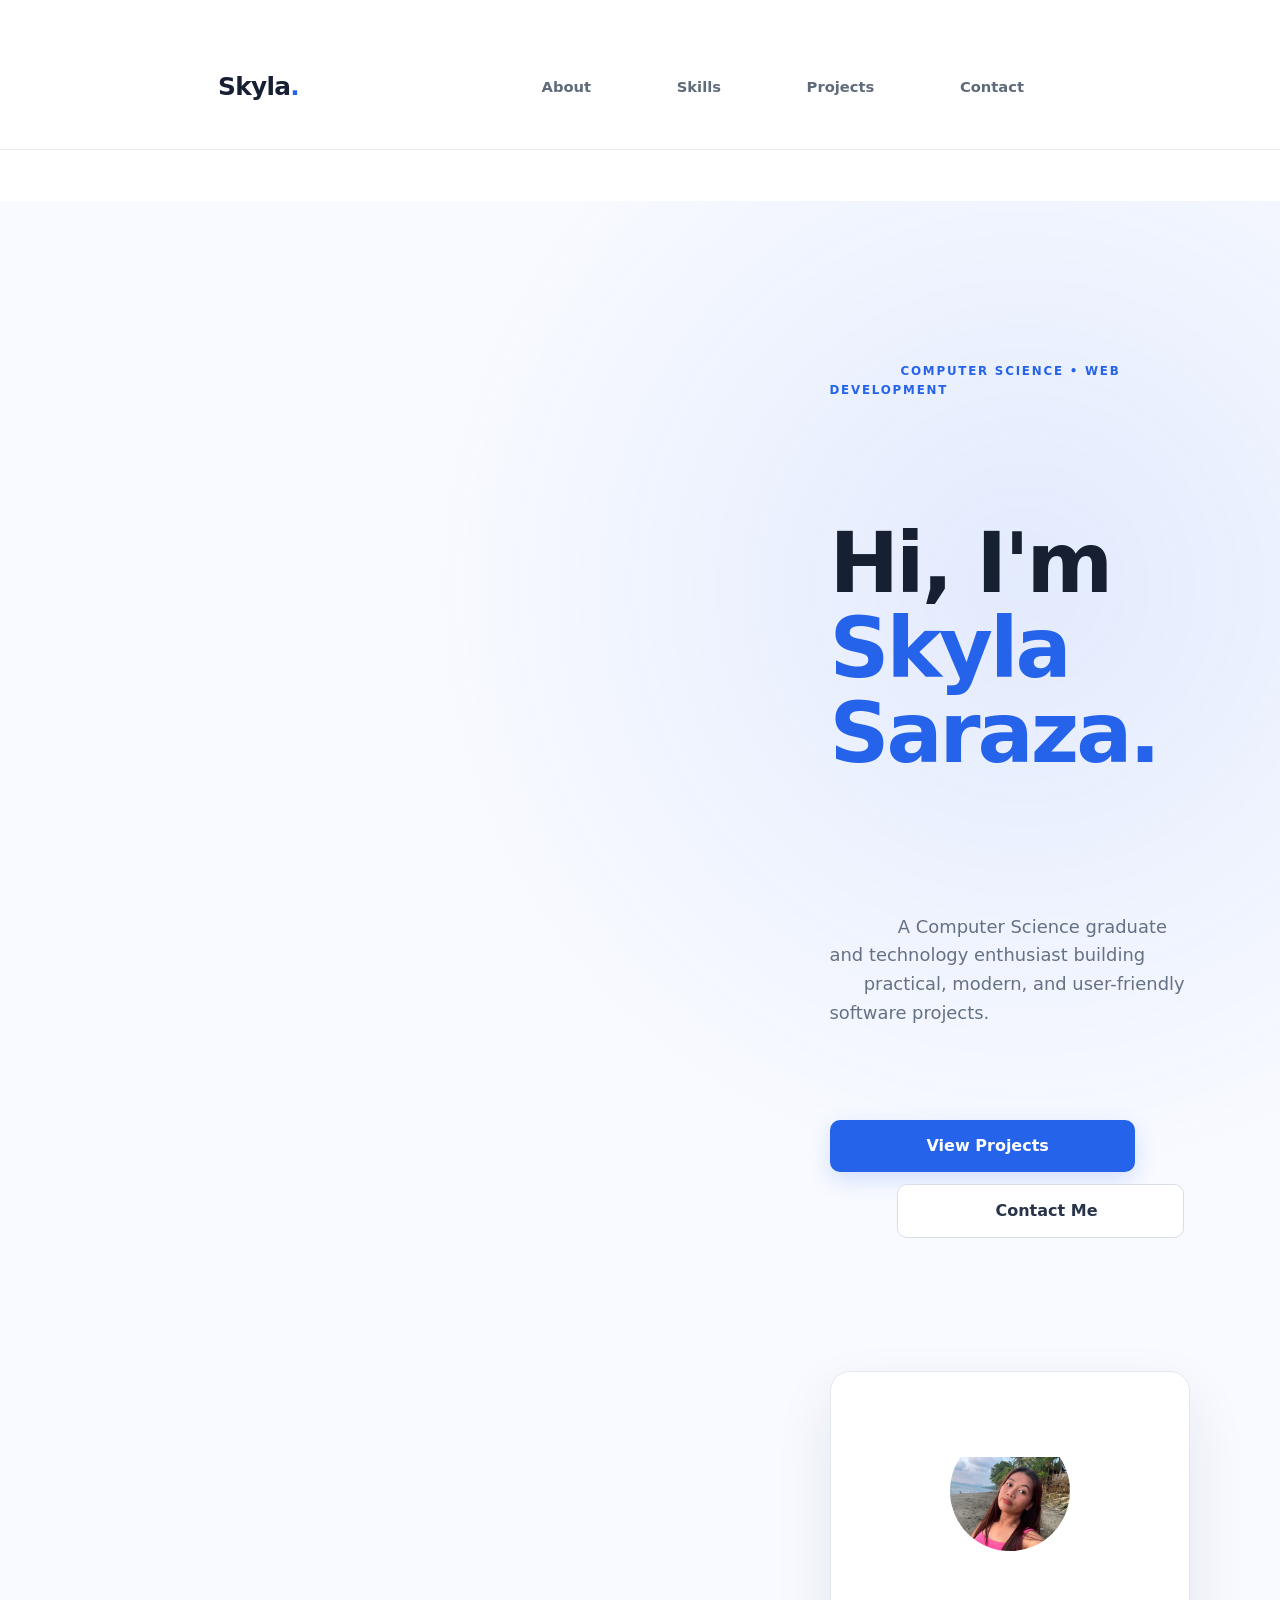
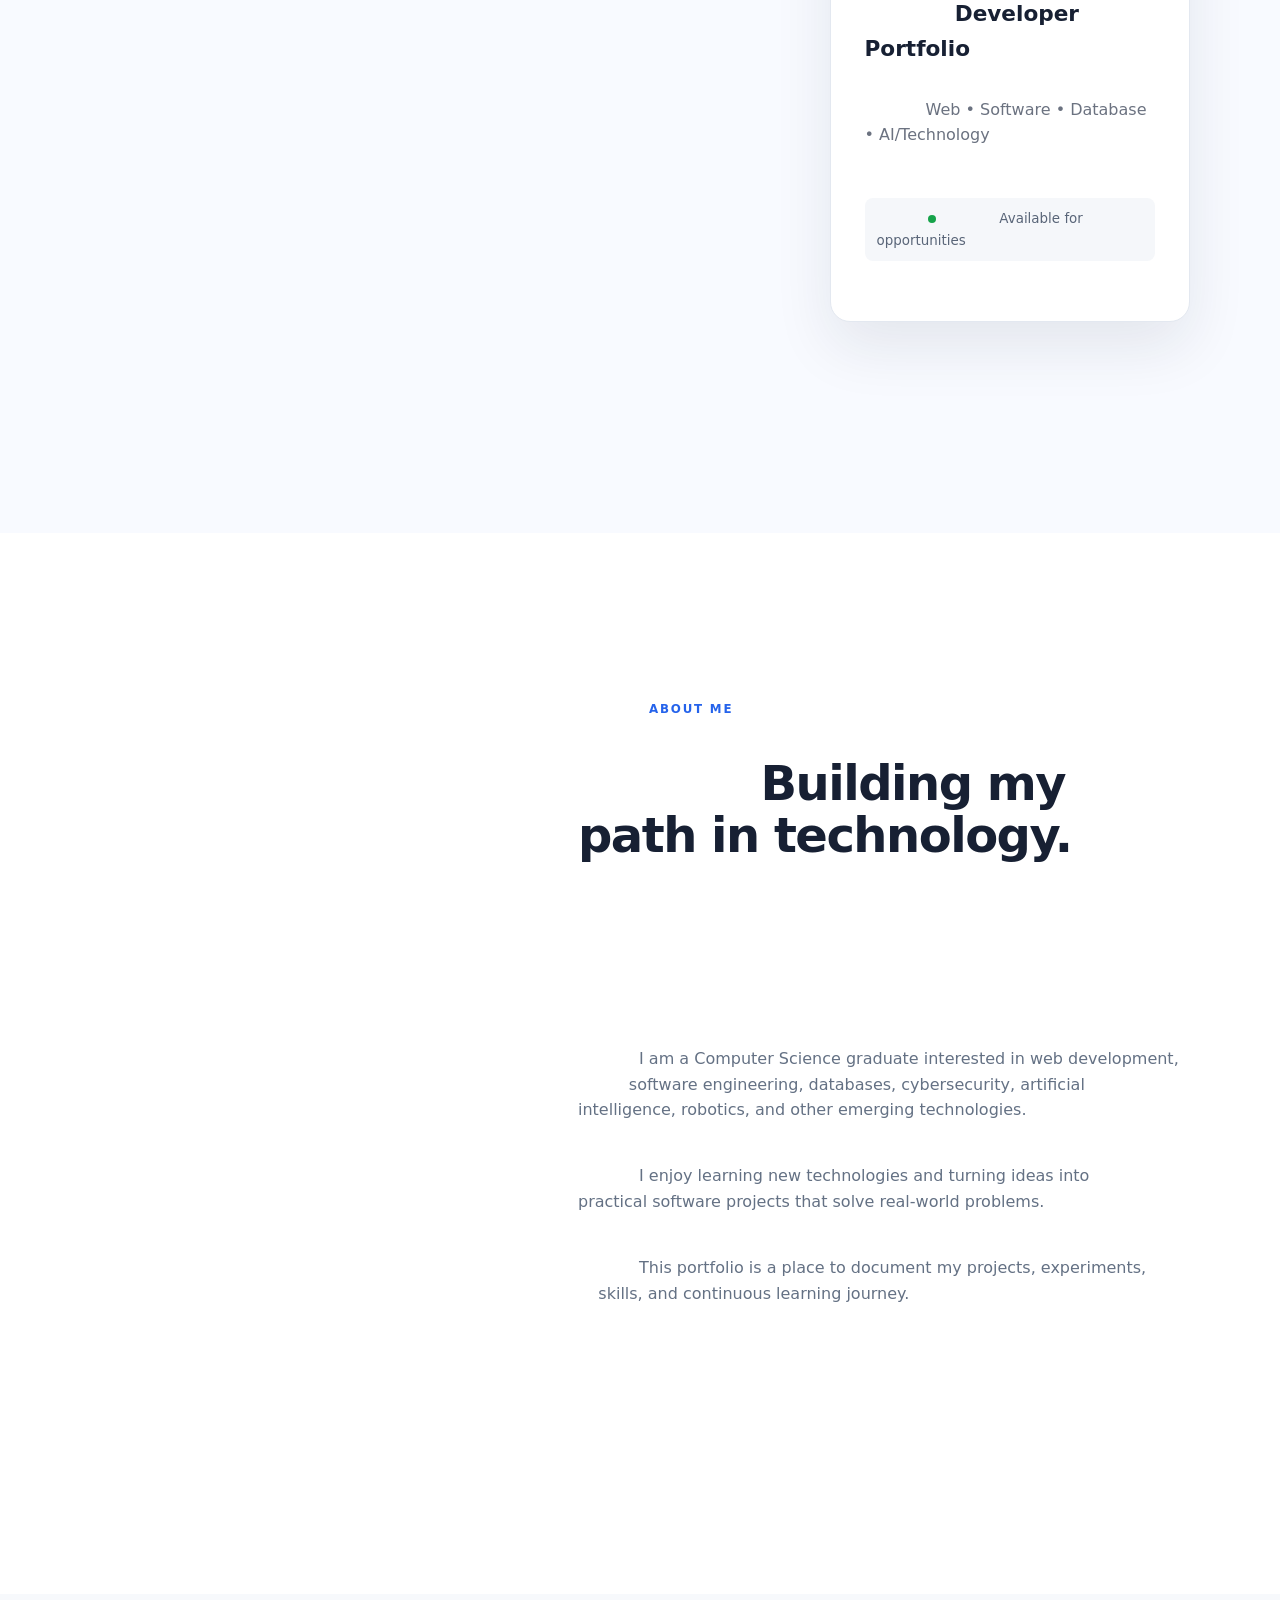
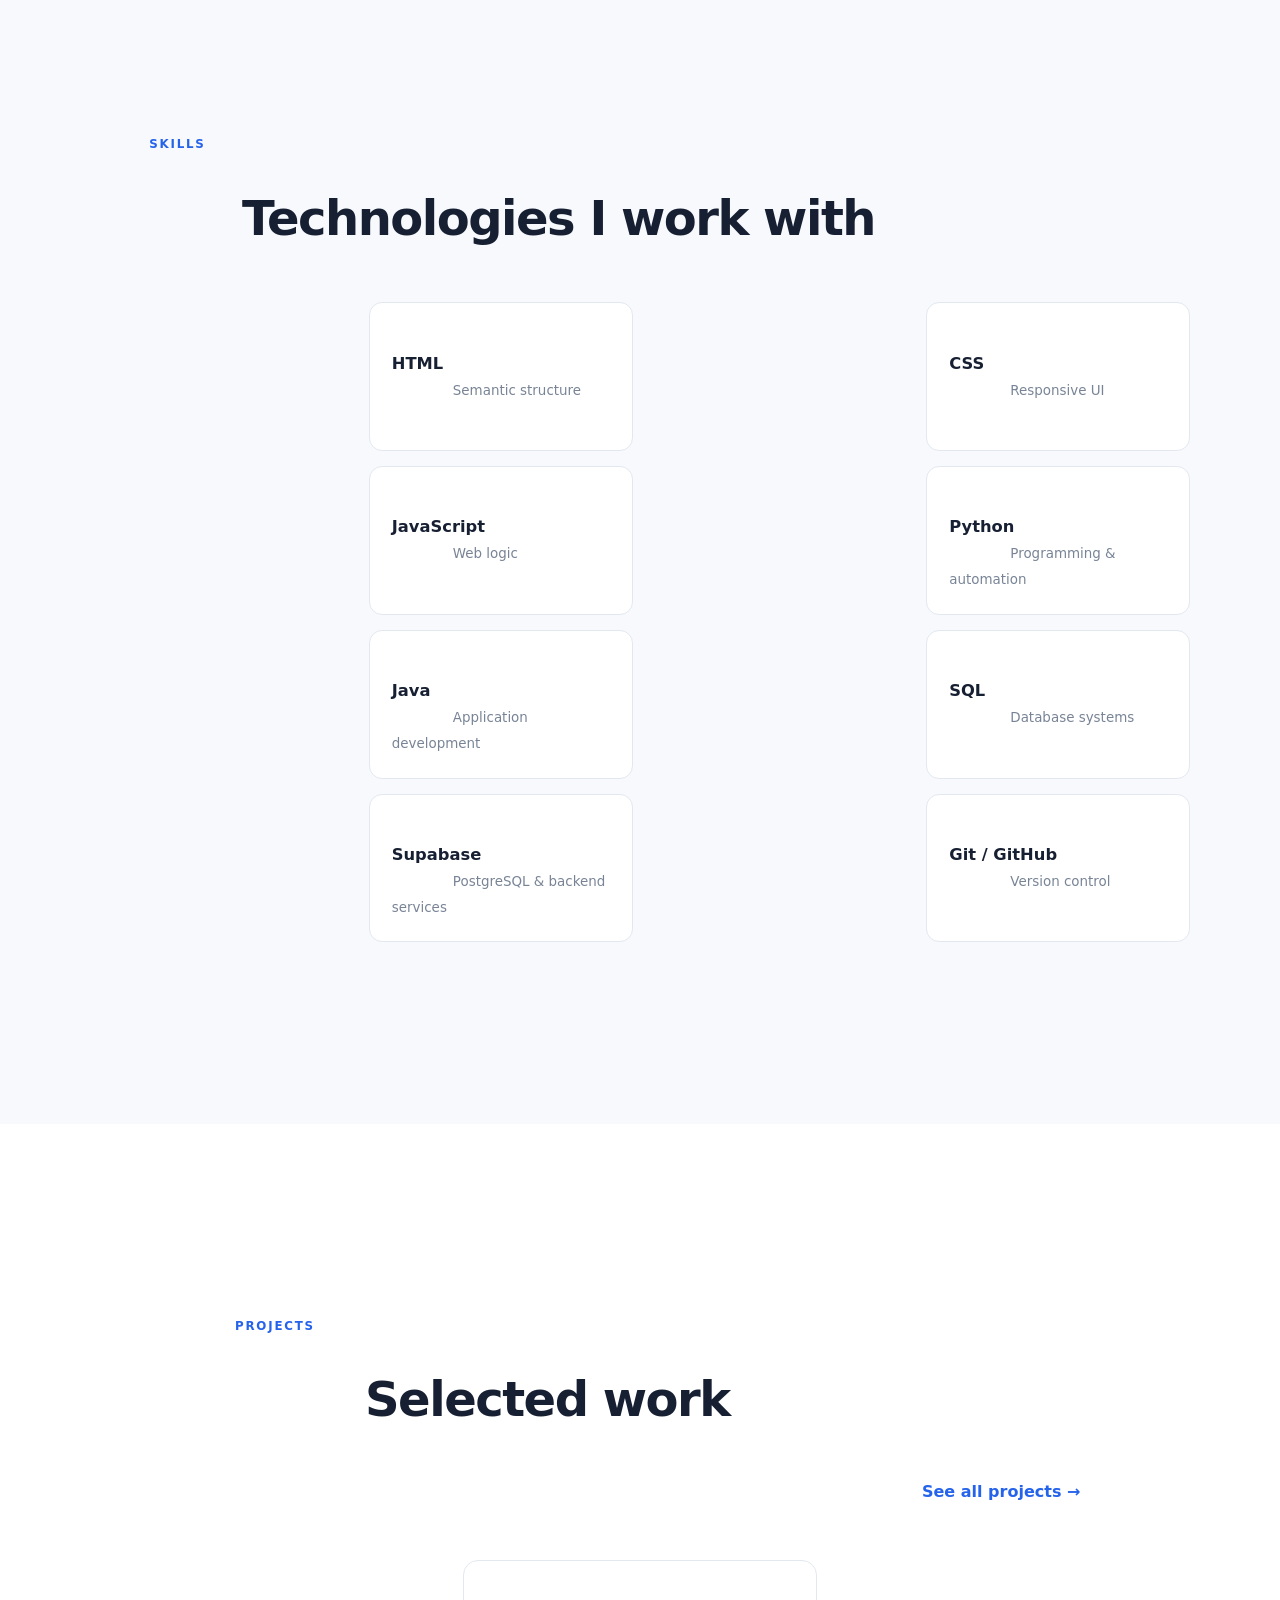
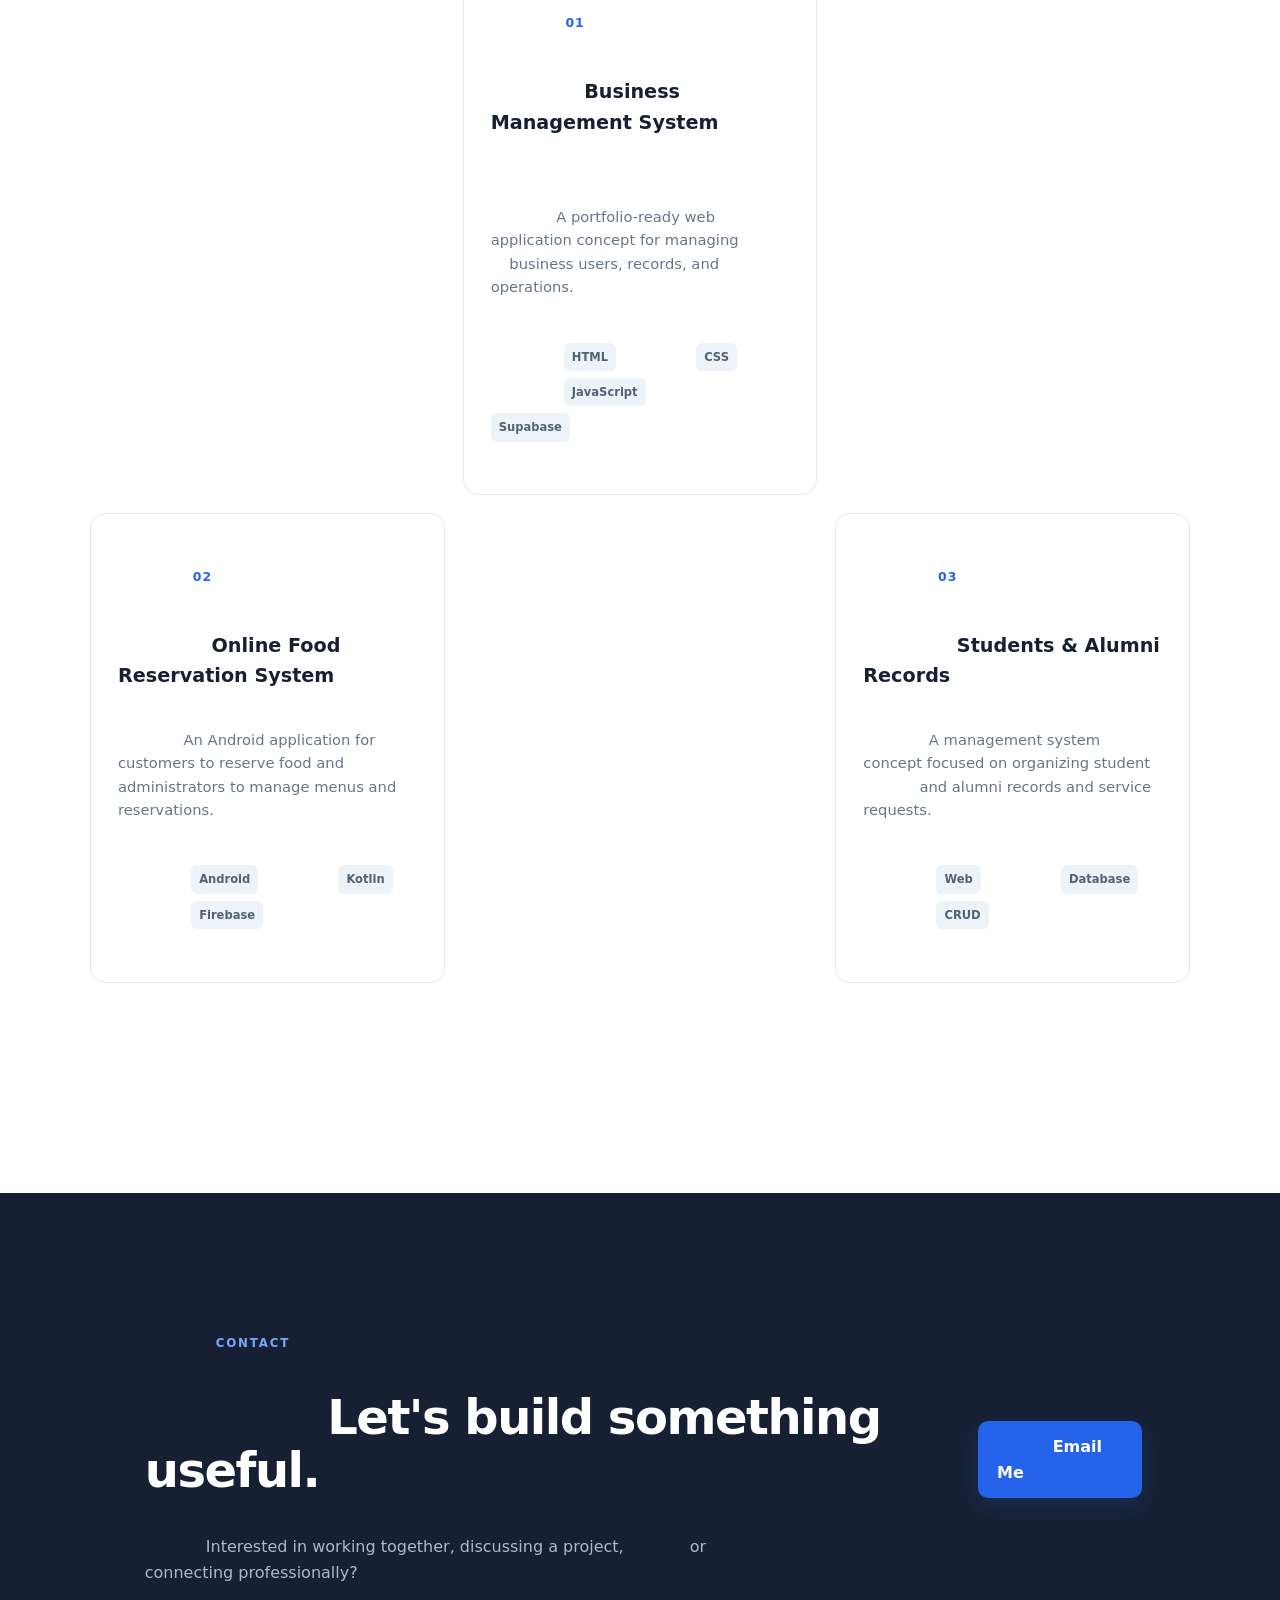
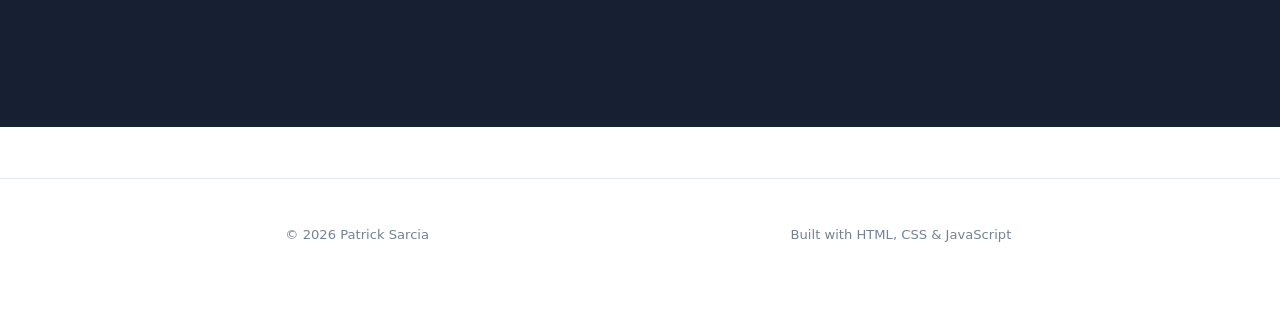
<file: index.html>
<!DOCTYPE html>
<html lang="en">
<head>
  <meta charset="UTF-8">
  <meta name="viewport" content="width=device-width, initial-scale=1.0">

  <meta
    name="description"
    content="Skyla Saraza— Computer Science graduate, developer, and technology enthusiast."
  >

  <meta name="author" content="Skyla Saraza">

  <title>Skyla Saraza | Portfolio</title>

  <link rel="stylesheet" href="style.css">
</head>

<body>

  <!-- ================= HEADER ================= -->
  <header class="site-header">

    <nav class="nav container">

      <a class="brand" href="index.html" aria-label="Patrick Sarcia home">
        Skyla<span>.</span>
      </a>

      <!-- Desktop Navigation -->
      <div class="nav-links" id="navLinks">

        <a href="#about">About</a>
        <a href="#skills">Skills</a>
        <a href="#projects">Projects</a>
        <a href="#contact">Contact</a>

      </div>

      <!-- Mobile Menu Button -->
      <button
        class="menu-toggle"
        type="button"
        aria-label="Open navigation menu"
        aria-expanded="false"
        aria-controls="navLinks"
      >
        ☰
      </button>

    </nav>

  </header>

  <main>

    <!-- ================= HERO ================= -->
    <section class="hero">

      <div class="container hero-grid">

        <div class="hero-content">

          <p class="eyebrow">
            COMPUTER SCIENCE • WEB DEVELOPMENT
          </p>

          <h1>
            Hi, I'm <span>Skyla Saraza.</span>
          </h1>

          <p class="hero-text">
            A Computer Science graduate and technology enthusiast building
            practical, modern, and user-friendly software projects.
          </p>

          <div class="hero-actions">

            <a class="btn primary" href="#projects">
              View Projects
            </a>

            <a class="btn outline" href="#contact">
              Contact Me
            </a>

          </div>

        </div>

        <div class="hero-card">

          <div class="avatar">
             <img src="profile.jpg" alt="Patrick Sarcia">
          </div>

          <h2>
            Developer Portfolio
          </h2>

          <p>
            Web • Software • Database • AI/Technology
          </p>

          <div class="status">
            <span></span>
            Available for opportunities
          </div>

        </div>

      </div>

    </section>

    <!-- ================= ABOUT ================= -->
    <section id="about" class="section">

      <div class="container two-col">

        <div>

          <p class="eyebrow">
            ABOUT ME
          </p>

          <h2>
            Building my path in technology.
          </h2>

        </div>

        <div class="about-text">

          <p>
            I am a Computer Science graduate interested in web development,
            software engineering, databases, cybersecurity, artificial
            intelligence, robotics, and other emerging technologies.
          </p>

          <p>
            I enjoy learning new technologies and turning ideas into
            practical software projects that solve real-world problems.
          </p>

          <p>
            This portfolio is a place to document my projects, experiments,
            skills, and continuous learning journey.
          </p>

        </div>

      </div>

    </section>

    <!-- ================= SKILLS ================= -->
    <section id="skills" class="section section-muted">

      <div class="container">

        <p class="eyebrow">
          SKILLS
        </p>

        <h2>
          Technologies I work with
        </h2>

        <div class="skill-grid">

          <div class="skill-card">
            <strong>HTML</strong>
            <span>Semantic structure</span>
          </div>

          <div class="skill-card">
            <strong>CSS</strong>
            <span>Responsive UI</span>
          </div>

          <div class="skill-card">
            <strong>JavaScript</strong>
            <span>Web logic</span>
          </div>

          <div class="skill-card">
            <strong>Python</strong>
            <span>Programming & automation</span>
          </div>

          <div class="skill-card">
            <strong>Java</strong>
            <span>Application development</span>
          </div>

          <div class="skill-card">
            <strong>SQL</strong>
            <span>Database systems</span>
          </div>

          <div class="skill-card">
            <strong>Supabase</strong>
            <span>PostgreSQL & backend services</span>
          </div>

          <div class="skill-card">
            <strong>Git / GitHub</strong>
            <span>Version control</span>
          </div>

        </div>

      </div>

    </section>

    <!-- ================= PROJECTS ================= -->
    <section id="projects" class="section">

      <div class="container">

        <div class="section-head">

          <div>

            <p class="eyebrow">
              PROJECTS
            </p>

            <h2>
              Selected work
            </h2>

          </div>

          <a class="text-link" href="projects.html">
            See all projects →
          </a>

        </div>

        <div class="project-grid">

          <!-- Project 01 -->
          <article class="project-card">

            <div class="project-number">
              01
            </div>

            <h3>
              Business Management System
            </h3>

            <p>
              A portfolio-ready web application concept for managing
              business users, records, and operations.
            </p>

            <div class="tags">

              <span>HTML</span>
              <span>CSS</span>
              <span>JavaScript</span>
              <span>Supabase</span>

            </div>

          </article>

          <!-- Project 02 -->
          <article class="project-card">

            <div class="project-number">
              02
            </div>

            <h3>
              Online Food Reservation System
            </h3>



            <p>
              An Android application for customers to reserve food and
              administrators to manage menus and reservations.
            </p>

            <div class="tags">

              <span>Android</span>
              <span>Kotlin</span>
              <span>Firebase</span>

            </div>

          </article>

          <!-- Project 03 -->
          <article class="project-card">

            <div class="project-number">
              03
            </div>

            <h3>
              Students & Alumni Records
            </h3>

            <p>
              A management system concept focused on organizing student
              and alumni records and service requests.
            </p>

            <div class="tags">

              <span>Web</span>
              <span>Database</span>
              <span>CRUD</span>

            </div>

          </article>

        </div>

      </div>

    </section>

    <!-- ================= CONTACT ================= -->
    <section id="contact" class="section contact-section">

      <div class="container contact-card">

        <div>

          <p class="eyebrow">
            CONTACT
          </p>

          <h2>
            Let's build something useful.
          </h2>

          <p>
            Interested in working together, discussing a project,
            or connecting professionally?
          </p>

        </div>

        <a
          class="btn primary"
          href="mailto:sarciapatrick25@gmail.com"
        >
          Email Me
        </a>

      </div>

    </section>

  </main>

  <!-- ================= FOOTER ================= -->
  <footer class="footer">

    <div class="container footer-inner">

      <span>
        © <span id="year"></span> Patrick Sarcia
      </span>

      <span>
        Built with HTML, CSS & JavaScript
      </span>

    </div>

  </footer>

  <script src="script.js"></script>

</body>
</html>
</file>
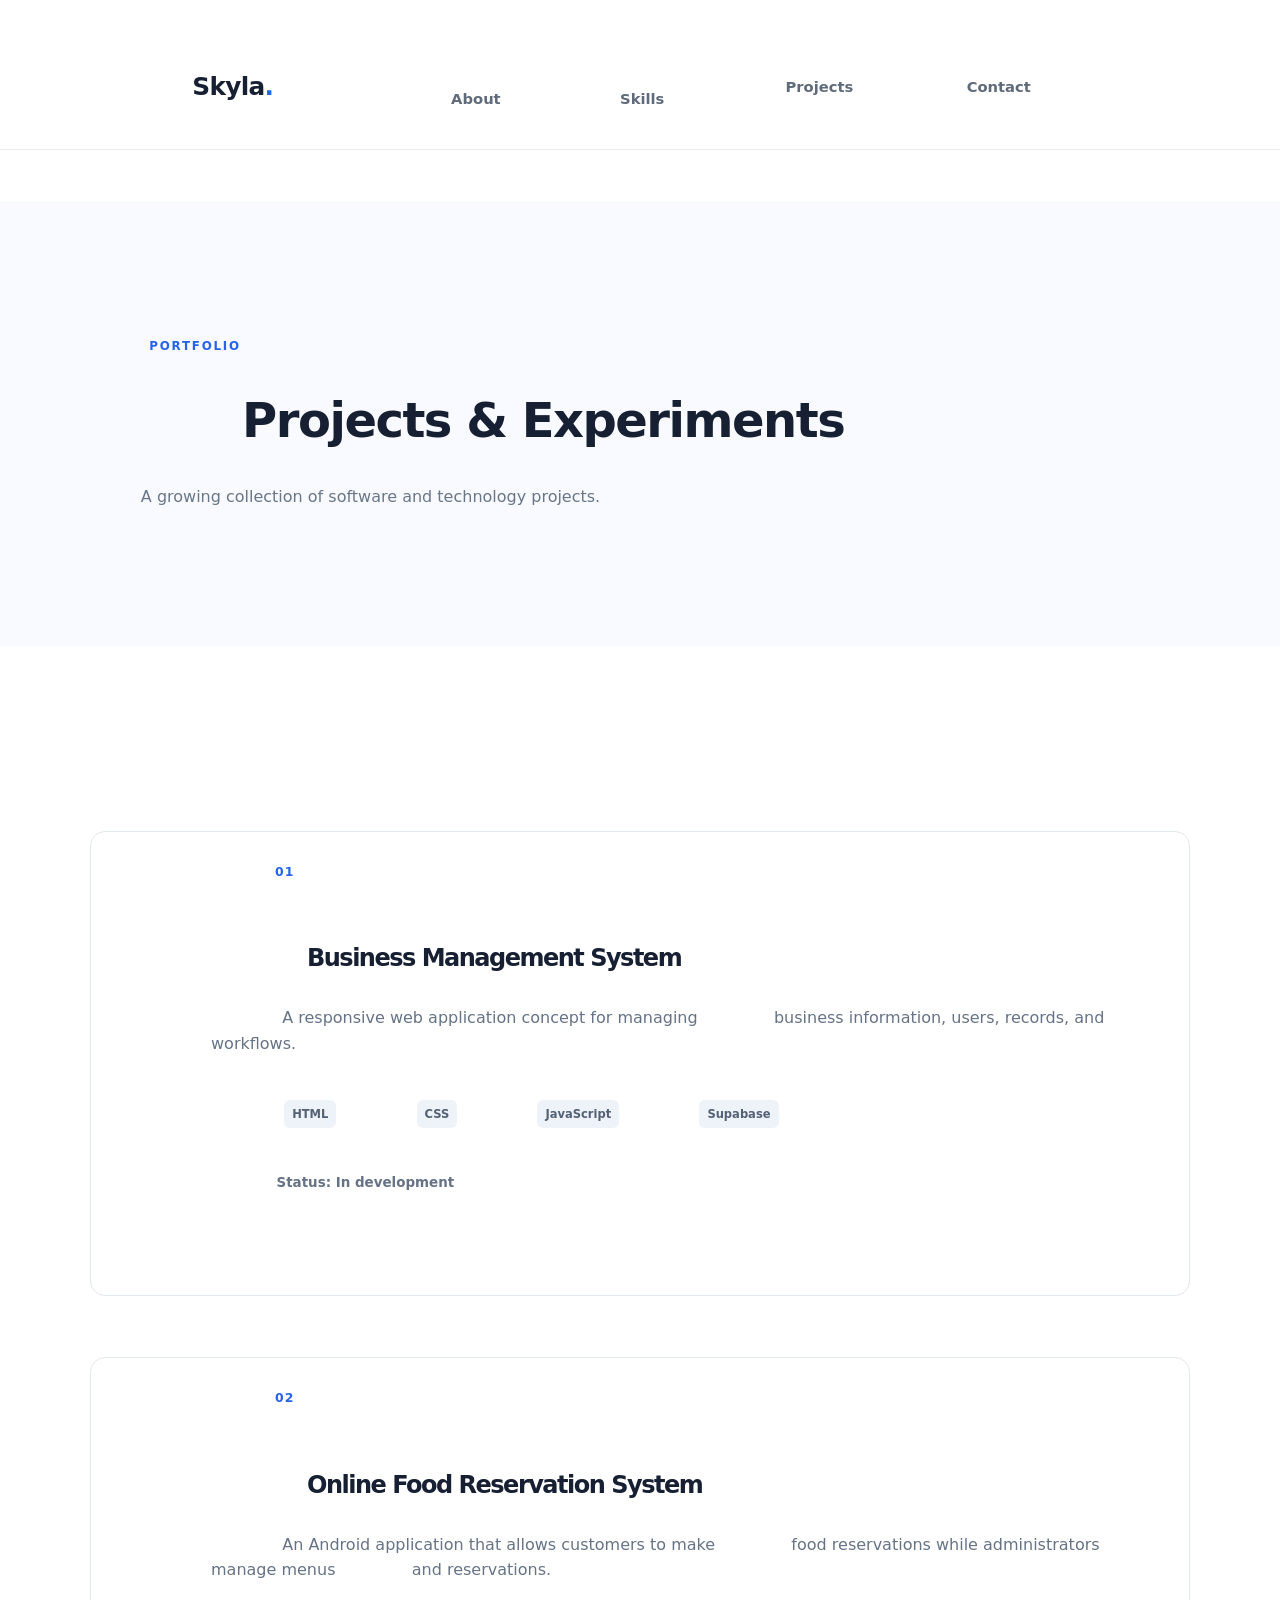
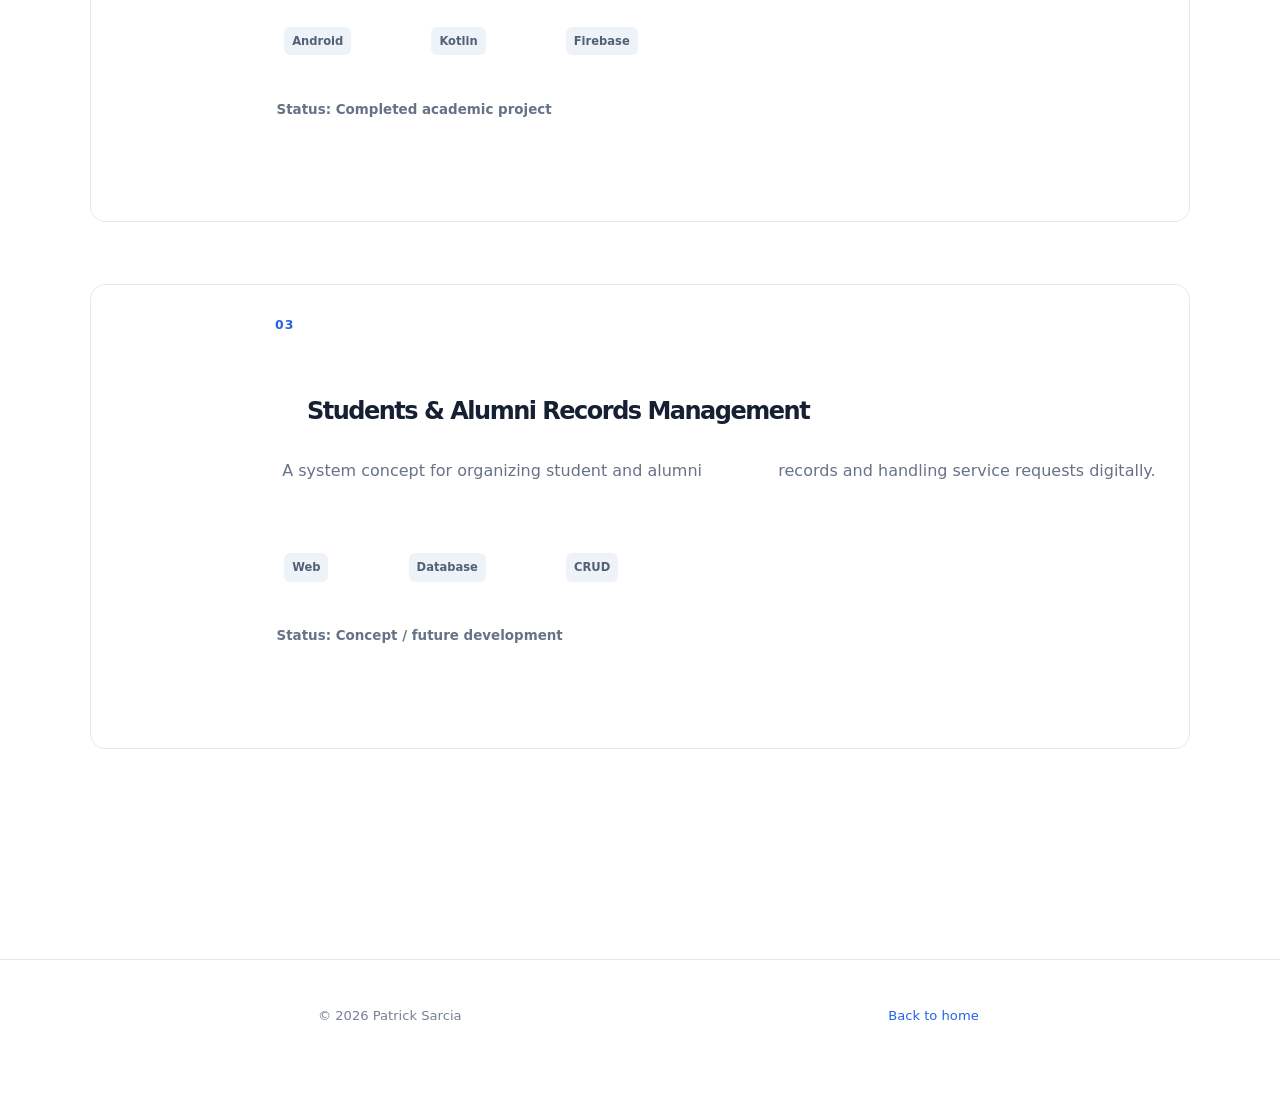
<file: projects.html>
<!DOCTYPE html>
<html lang="en">
<head>

  <meta charset="UTF-8">
  <meta name="viewport" content="width=device-width, initial-scale=1.0">

  <meta
    name="description"
    content="Projects and experiments by Skyla Saraza, Computer Science graduate and developer."
  >

  <meta name="author" content="Skyla Saraza">

  <title>Projects | Skyla Saraza</title>

  <link rel="stylesheet" href="style.css">

</head>

<body>

  <!-- ================= HEADER ================= -->
  <header class="site-header">

    <nav class="nav container">

      <a
        class="brand"
        href="index.html"
        aria-label="Skyla Saraza home"
      >
        Skyla<span>.</span>
      </a>

      <!-- Desktop Navigation -->
      <div class="nav-links" id="navLinks">

        <a href="index.html#about">
          About
        </a>

        <a href="index.html#skills">
          Skills
        </a>

        <a href="index.html#projects">
          Projects
        </a>

        <a href="index.html#contact">
          Contact
        </a>

      </div>

      <!-- Mobile Menu Button -->
      <button
        class="menu-toggle"
        type="button"
        aria-label="Open navigation menu"
        aria-expanded="false"
        aria-controls="navLinks"
      >
        ☰
      </button>

    </nav>

  </header>

  <main>

    <!-- ================= PAGE HERO ================= -->
    <section class="page-hero">

      <div class="container">

        <p class="eyebrow">
          PORTFOLIO
        </p>

        <h1>
          Projects & Experiments
        </h1>

        <p>
          A growing collection of software and technology projects.
        </p>

      </div>

    </section>

    <!-- ================= PROJECT LIST ================= -->
    <section class="section">

      <div class="container project-list">

        <!-- Project 01 -->
        <article class="project-detail">

          <div class="project-number">
            01
          </div>

          <div>

            <h2>
              Business Management System
            </h2>

            <p>
              A responsive web application concept for managing
              business information, users, records, and workflows.
            </p>

            <div class="tags">

              <span>HTML</span>
              <span>CSS</span>
              <span>JavaScript</span>
              <span>Supabase</span>

            </div>

            <p class="project-status">
              Status: In development
            </p>

          </div>

        </article>

        <!-- Project 02 -->
        <article class="project-detail">

          <div class="project-number">
            02
          </div>

          <div>

            <h2>
              Online Food Reservation System
            </h2>

            <p>
              An Android application that allows customers to make
              food reservations while administrators manage menus
              and reservations.
            </p>

            <div class="tags">

              <span>Android</span>
              <span>Kotlin</span>
              <span>Firebase</span>

            </div>

            <p class="project-status">
              Status: Completed academic project
            </p>

          </div>

        </article>

        <!-- Project 03 -->
        <article class="project-detail">

          <div class="project-number">
            03
          </div>

          <div>

            <h2>
              Students & Alumni Records Management
            </h2>

            <p>
              A system concept for organizing student and alumni
              records and handling service requests digitally.
            </p>

            <div class="tags">

              <span>Web</span>
              <span>Database</span>
              <span>CRUD</span>

            </div>

            <p class="project-status">
              Status: Concept / future development
            </p>

          </div>

        </article>

      </div>

    </section>

  </main>

  <!-- ================= FOOTER ================= -->
  <footer class="footer">

    <div class="container footer-inner">

      <span>
        © <span id="year"></span> Patrick Sarcia
      </span>

      <a href="index.html">
        Back to home
      </a>

    </div>

  </footer>

  <script src="script.js"></script>

</body>
</html>
</file>
<file: style.css>
/* =========================================================
   RESET
========================================================= */

* {
  margin: 0;
  padding: 0;
  box-sizing: border-box;
}

/* =========================================================
   BASE
========================================================= */

html {
  scroll-behavior: smooth;
  scroll-padding-top: 90px;
}

body {
  font-family:
    Inter,
    ui-sans-serif,
    system-ui,
    -apple-system,
    BlinkMacSystemFont,
    "Segoe UI",
    sans-serif;

  color: #172033;
  background: #ffffff;
  line-height: 1.6;
}

a {
  color: inherit;
}

button,
input,
textarea {
  font: inherit;
}

button {
  cursor: pointer;
}

.container {
  width: min(1100px, 92%);
  margin: 0 auto;
}

/* =========================================================
   HEADER / NAVIGATION
========================================================= */

.site-header {
  background: rgba(255, 255, 255, 0.94);
  backdrop-filter: blur(12px);

  border-bottom: 1px solid #e8ecf2;

  position: sticky;
  top: 0;

  z-index: 100;
}

.nav {
  min-height: 72px;

  display: flex;
  align-items: center;
  justify-content: space-between;

  gap: 20px;

  position: relative;
}

.brand {
  text-decoration: none;

  font-size: 1.55rem;
  font-weight: 800;

  letter-spacing: -0.7px;

  white-space: nowrap;
}

.brand span {
  color: #2563eb;
}

/* Desktop navigation */

.nav-links {
  display: flex;
  align-items: center;

  gap: 25px;
}

.nav-links a {
  text-decoration: none;

  color: #5f6b7a;

  font-size: 0.92rem;
  font-weight: 600;

  transition: color 0.2s ease;
}

.nav-links a:hover {
  color: #2563eb;
}

/* Mobile menu button */

.menu-toggle {
  display: none;

  border: 0;
  background: transparent;

  color: #172033;

  font-size: 1.6rem;

  line-height: 1;

  padding: 8px;

  border-radius: 8px;
}

.menu-toggle:hover {
  background: #f1f5f9;
}

/* =========================================================
   HERO
========================================================= */

.hero {
  padding: 110px 0 90px;

  background:
    radial-gradient(
      circle at 80% 20%,
      rgba(37, 99, 235, 0.10),
      transparent 32%
    ),
    #f8faff;
}

.hero-grid {
  display: grid;

  grid-template-columns: 1.3fr 0.7fr;

  gap: 70px;

  align-items: center;
}

.eyebrow {
  color: #2563eb;

  font-size: 0.74rem;
  font-weight: 800;

  letter-spacing: 1.8px;

  margin-bottom: 12px;
}

.hero h1 {
  font-size: clamp(2.8rem, 7vw, 5.2rem);

  line-height: 1.02;

  letter-spacing: -3px;

  max-width: 800px;
}

.hero h1 span {
  color: #2563eb;
}

.hero-text {
  max-width: 650px;

  color: #657184;

  font-size: 1.12rem;

  margin: 25px 0 30px;
}

/* =========================================================
   BUTTONS
========================================================= */

.hero-actions {
  display: flex;

  gap: 12px;

  flex-wrap: wrap;
}

.btn {
  display: inline-flex;

  justify-content: center;
  align-items: center;

  text-decoration: none;

  border: 0;
  border-radius: 10px;

  padding: 13px 19px;

  font-weight: 750;

  cursor: pointer;

  transition:
    transform 0.2s ease,
    background 0.2s ease,
    box-shadow 0.2s ease;
}

.btn:hover {
  transform: translateY(-2px);
}

.primary {
  background: #2563eb;

  color: #ffffff;

  box-shadow:
    0 8px 22px rgba(37, 99, 235, 0.18);
}

.primary:hover {
  background: #1d4ed8;
}

.outline {
  border: 1px solid #d7deea;

  background: #ffffff;

  color: #273449;
}

.outline:hover {
  background: #f8fafc;
}

/* =========================================================
   HERO CARD
========================================================= */

.hero-card {
  background: #ffffff;

  border: 1px solid #e3e8f0;

  border-radius: 20px;

  padding: 34px;

  box-shadow:
    0 25px 60px rgba(20, 32, 55, 0.09);
}

.avatar {
  width: 120px;
  height: 120px;

  border-radius: 50%;
  overflow: hidden;

  margin: 0 auto 20px;
}

.avatar img {
  width: 100%;
  height: 100%;

  object-fit: cover;
  display: block;
}

.hero-card h2 {
  font-size: 1.35rem;

  margin-bottom: 5px;
}

.hero-card p {
  color: #6b7280;
}

.status {
  margin-top: 25px;

  padding: 10px 12px;

  border-radius: 8px;

  background: #f5f7fa;

  color: #596578;

  font-size: 0.84rem;
}

.status span {
  display: inline-block;

  width: 8px;
  height: 8px;

  border-radius: 50%;

  background: #16a34a;

  margin-right: 8px;
}

/* =========================================================
   SECTIONS
========================================================= */

.section {
  padding: 90px 0;
}

.section-muted {
  background: #f7f9fc;
}

.section h2,
.page-hero h1 {
  font-size: clamp(2rem, 4vw, 3rem);

  line-height: 1.1;

  letter-spacing: -1.5px;
}

/* =========================================================
   ABOUT
========================================================= */

.two-col {
  display: grid;

  grid-template-columns: 0.8fr 1.2fr;

  gap: 80px;
}

.about-text p {
  color: #647184;

  margin-bottom: 15px;
}

/* =========================================================
   SKILLS
========================================================= */

.skill-grid {
  display: grid;

  grid-template-columns: repeat(4, 1fr);

  gap: 15px;

  margin-top: 32px;
}

.skill-card {
  padding: 22px;

  background: #ffffff;

  border: 1px solid #e3e8f0;

  border-radius: 13px;

  transition:
    transform 0.2s ease,
    box-shadow 0.2s ease;
}

.skill-card:hover {
  transform: translateY(-3px);

  box-shadow:
    0 12px 25px rgba(20, 32, 55, 0.07);
}

.skill-card strong {
  display: block;

  font-size: 1.02rem;
}

.skill-card span {
  color: #788496;

  font-size: 0.84rem;
}

/* =========================================================
   PROJECTS
========================================================= */

.section-head {
  display: flex;

  justify-content: space-between;
  align-items: end;

  gap: 25px;

  margin-bottom: 30px;
}

.text-link {
  color: #2563eb;

  text-decoration: none;

  font-weight: 700;

  white-space: nowrap;
}

.text-link:hover {
  text-decoration: underline;
}

.project-grid {
  display: grid;

  grid-template-columns: repeat(3, 1fr);

  gap: 18px;
}

.project-card {
  border: 1px solid #e3e8f0;

  border-radius: 15px;

  padding: 27px;

  background: #ffffff;

  transition:
    transform 0.2s ease,
    box-shadow 0.2s ease;
}

.project-card:hover {
  transform: translateY(-4px);

  box-shadow:
    0 18px 35px rgba(20, 32, 55, 0.08);
}

.project-number {
  color: #2563eb;

  font-weight: 800;

  font-size: 0.78rem;

  letter-spacing: 1px;

  margin-bottom: 18px;
}

.project-card h3 {
  font-size: 1.2rem;

  margin-bottom: 10px;
}

.project-card p {
  color: #687587;

  font-size: 0.92rem;
}

/* =========================================================
   TAGS
========================================================= */

.tags {
  display: flex;

  flex-wrap: wrap;

  gap: 7px;

  margin-top: 18px;
}

.tags span {
  font-size: 0.72rem;

  padding: 5px 8px;

  background: #eef3fa;

  border-radius: 6px;

  color: #536174;

  font-weight: 700;
}

/* =========================================================
   CONTACT
========================================================= */

.contact-section {
  background: #172033;

  color: #ffffff;
}

.contact-card {
  display: flex;

  justify-content: space-between;
  align-items: center;

  gap: 30px;
}

.contact-card p:not(.eyebrow) {
  color: #aeb9c9;

  margin-top: 12px;

  max-width: 650px;
}

.contact-section .eyebrow {
  color: #79a6ff;
}

/* =========================================================
   FOOTER
========================================================= */

.footer {
  border-top: 1px solid #e3e8f0;

  padding: 24px 0;

  color: #758195;

  font-size: 0.82rem;
}

.footer-inner {
  display: flex;

  justify-content: space-between;

  gap: 20px;
}

.footer a {
  color: #2563eb;

  text-decoration: none;
}

.footer a:hover {
  text-decoration: underline;
}

/* =========================================================
   PROJECTS PAGE
========================================================= */

.page-hero {
  padding: 85px 0;

  background: #f8faff;
}

.page-hero p:last-child {
  color: #697688;

  margin-top: 12px;
}

.project-list {
  display: grid;

  gap: 18px;
}

.project-detail {
  display: grid;

  grid-template-columns: 70px 1fr;

  gap: 20px;

  padding: 30px;

  border: 1px solid #e3e8f0;

  border-radius: 15px;

  background: #ffffff;
}

.project-detail h2 {
  font-size: 1.5rem;

  margin-bottom: 8px;
}

.project-detail p {
  color: #667386;
}

.project-status {
  font-size: 0.84rem;

  margin-top: 18px;

  font-weight: 700;
}

/* =========================================================
   FOCUS ACCESSIBILITY
========================================================= */

button:focus-visible,
a:focus-visible {
  outline: 3px solid rgba(37, 99, 235, 0.25);

  outline-offset: 3px;
}

/* =========================================================
   TABLET
========================================================= */

@media (max-width: 900px) {
  .hero-grid {
    grid-template-columns: 1fr;

    gap: 45px;
  }

  .hero-card {
    max-width: 600px;
  }

  .two-col {
    grid-template-columns: 1fr;

    gap: 40px;
  }

  .skill-grid {
    grid-template-columns: repeat(2, 1fr);
  }

  .project-grid {
    grid-template-columns: repeat(2, 1fr);
  }
}

/* =========================================================
   MOBILE NAVIGATION
========================================================= */

@media (max-width: 800px) {
  .nav {
    min-height: 68px;
  }

  .menu-toggle {
    display: block;
  }

  .nav-links {
    display: none;

    position: absolute;

    top: 68px;

    left: 0;
    right: 0;

    flex-direction: column;

    align-items: stretch;

    gap: 0;

    background: #ffffff;

    border-bottom: 1px solid #e5e7eb;

    box-shadow:
      0 12px 25px rgba(15, 23, 42, 0.08);

    padding: 10px 4%;
  }

  .nav-links.open {
    display: flex;
  }

  .nav-links a {
    padding: 14px 0;

    border-bottom: 1px solid #f1f5f9;
  }

  .nav-links a:last-child {
    border-bottom: 0;
  }

  .contact-card {
    flex-direction: column;

    align-items: flex-start;
  }

  .section-head {
    align-items: flex-start;

    flex-direction: column;
  }
}

/* =========================================================
   SMALL TABLETS / LARGE PHONES
========================================================= */

@media (max-width: 650px) {
  .hero {
    padding: 80px 0 65px;
  }

  .hero h1 {
    letter-spacing: -2px;
  }

  .hero-card {
    padding: 28px;
  }

  .section {
    padding: 70px 0;
  }

  .project-grid {
    grid-template-columns: 1fr;
  }

  .project-detail {
    grid-template-columns: 1fr;

    gap: 5px;
  }
}

/* =========================================================
   SMALL PHONES
========================================================= */

@media (max-width: 520px) {
  .container {
    width: min(92%, 1100px);
  }

  .hero {
    padding: 70px 0 55px;
  }

  .hero h1 {
    font-size: clamp(2.5rem, 13vw, 3.5rem);

    letter-spacing: -2px;
  }

  .hero-text {
    font-size: 1rem;
  }

  .hero-actions {
    flex-direction: column;

    align-items: stretch;
  }

  .btn {
    width: 100%;
  }

  .skill-grid {
    grid-template-columns: 1fr;
  }

  .section {
    padding: 60px 0;
  }

  .section h2,
  .page-hero h1 {
    font-size: 2rem;
  }

  .project-card {
    padding: 23px;
  }

  .project-detail {
    padding: 23px;
  }

  .footer-inner {
    flex-direction: column;

    align-items: flex-start;
  }

  .page-hero {
    padding: 65px 0;
  }
}

/* =========================================================
   VERY SMALL PHONES
========================================================= */

@media (max-width: 360px) {
  .brand {
    font-size: 1.35rem;
  }

  .hero h1 {
    font-size: 2.35rem;
  }

  .hero-card {
    padding: 23px;
  }

  .avatar {
    width: 75px;
    height: 75px;
  }
}
</file>
